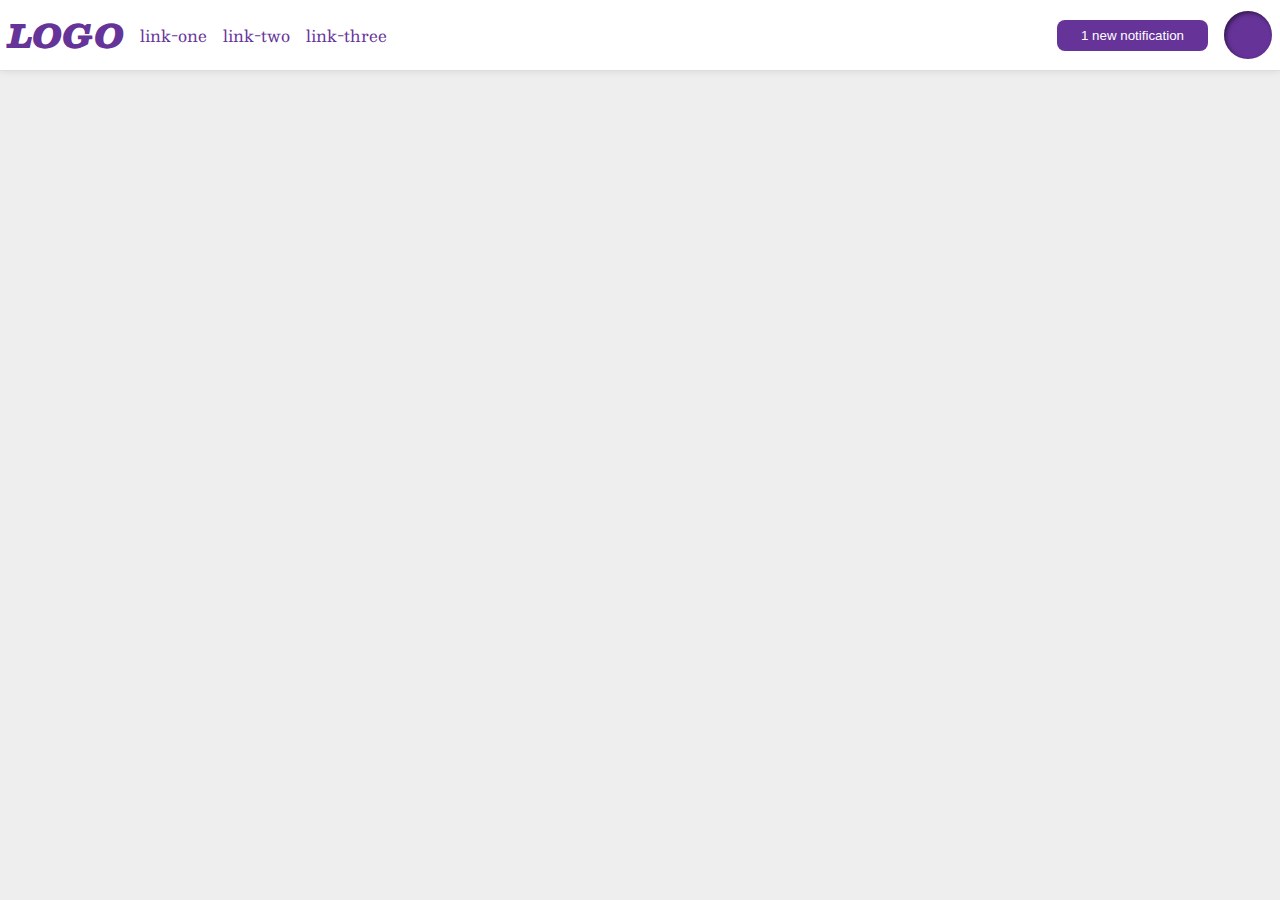
<file: foundations/flex/03-flex-header-2/index.html>
<!DOCTYPE html>
<html lang="en">
  <head>
    <meta charset="UTF-8">
    <meta http-equiv="X-UA-Compatible" content="IE=edge">
    <meta name="viewport" content="width=device-width, initial-scale=1.0">
    <title>Flex Header 2</title>
    <link rel="stylesheet" href="style.css">
  </head>
  <body>
    <div class="header">
      <div class="left">
        <div class="logo">
          LOGO
        </div>
        <ul class="links">
          <li><a href="https://google.com">link-one</a></li>
          <li><a href="https://google.com">link-two</a></li>
          <li><a href="https://google.com">link-three</a></li>
        </ul>
      </div>
      <div class="right">
        <button class="notifications">
          1 new notification
        </button>
        <div class="profile-image"></div>
      </div>
    </div>
  </body>
</html>
</file>
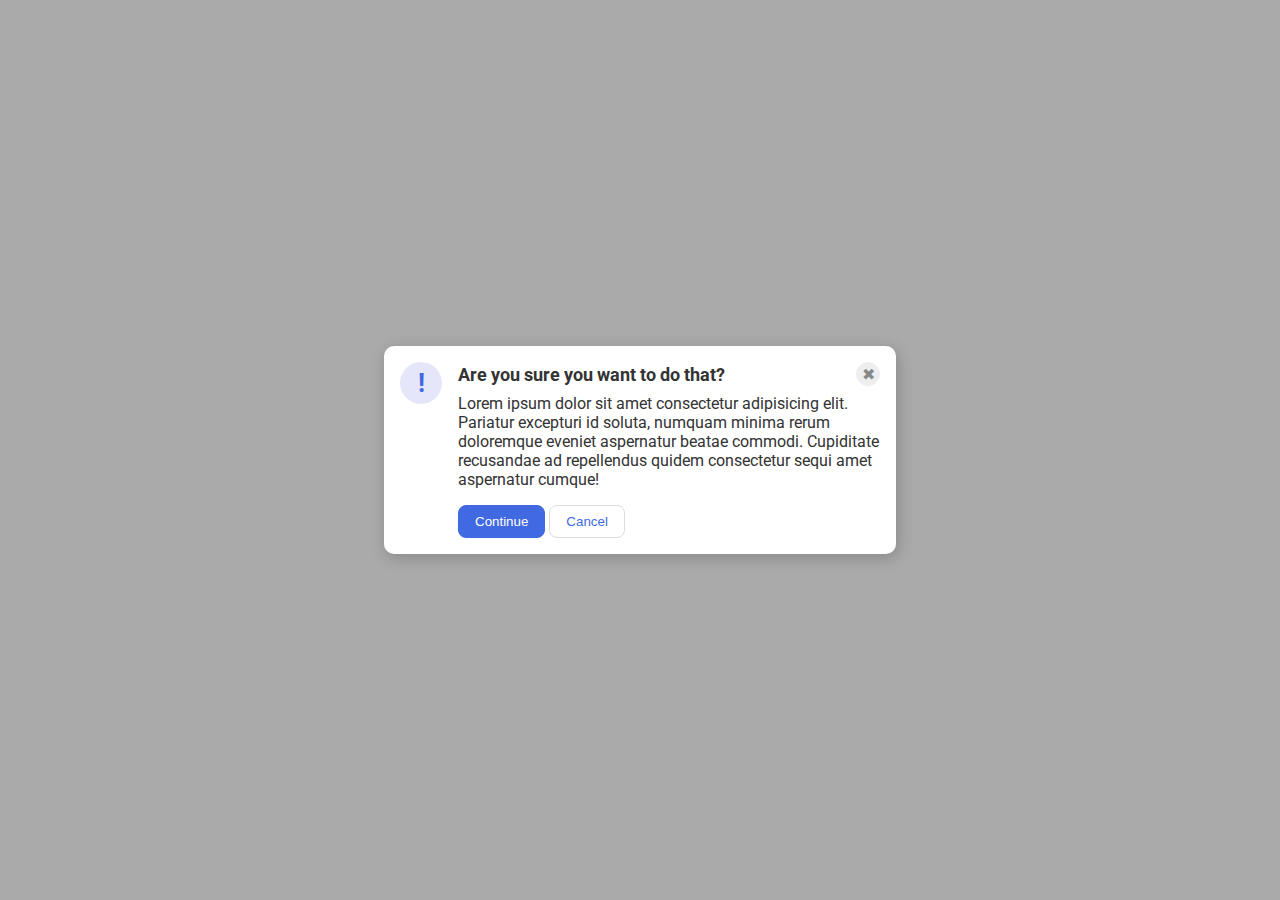
<file: foundations/flex/05-flex-modal/index.html>
<!DOCTYPE html>
<html lang="en">
  <head>
    <meta charset="UTF-8">
    <meta http-equiv="X-UA-Compatible" content="IE=edge">
    <meta name="viewport" content="width=device-width, initial-scale=1.0">
    <link rel="stylesheet" href="style.css">
    <title>Modal</title>
  </head>
  <body>
    <div class="modal">
      <div class="icon">!</div>
      <div class="container">
        <div class="header">Are you sure you want to do that?
          <button class="close-button">✖</button>
        </div>
        <div class="text">Lorem ipsum dolor sit amet consectetur adipisicing elit. Pariatur excepturi id soluta, numquam minima rerum doloremque eveniet aspernatur beatae commodi. Cupiditate recusandae ad repellendus quidem consectetur sequi amet aspernatur cumque!</div>
        <button class="continue">Continue</button>
        <button class="cancel">Cancel</button>
      </div>
    </div>
  </body>
</html>
</file>
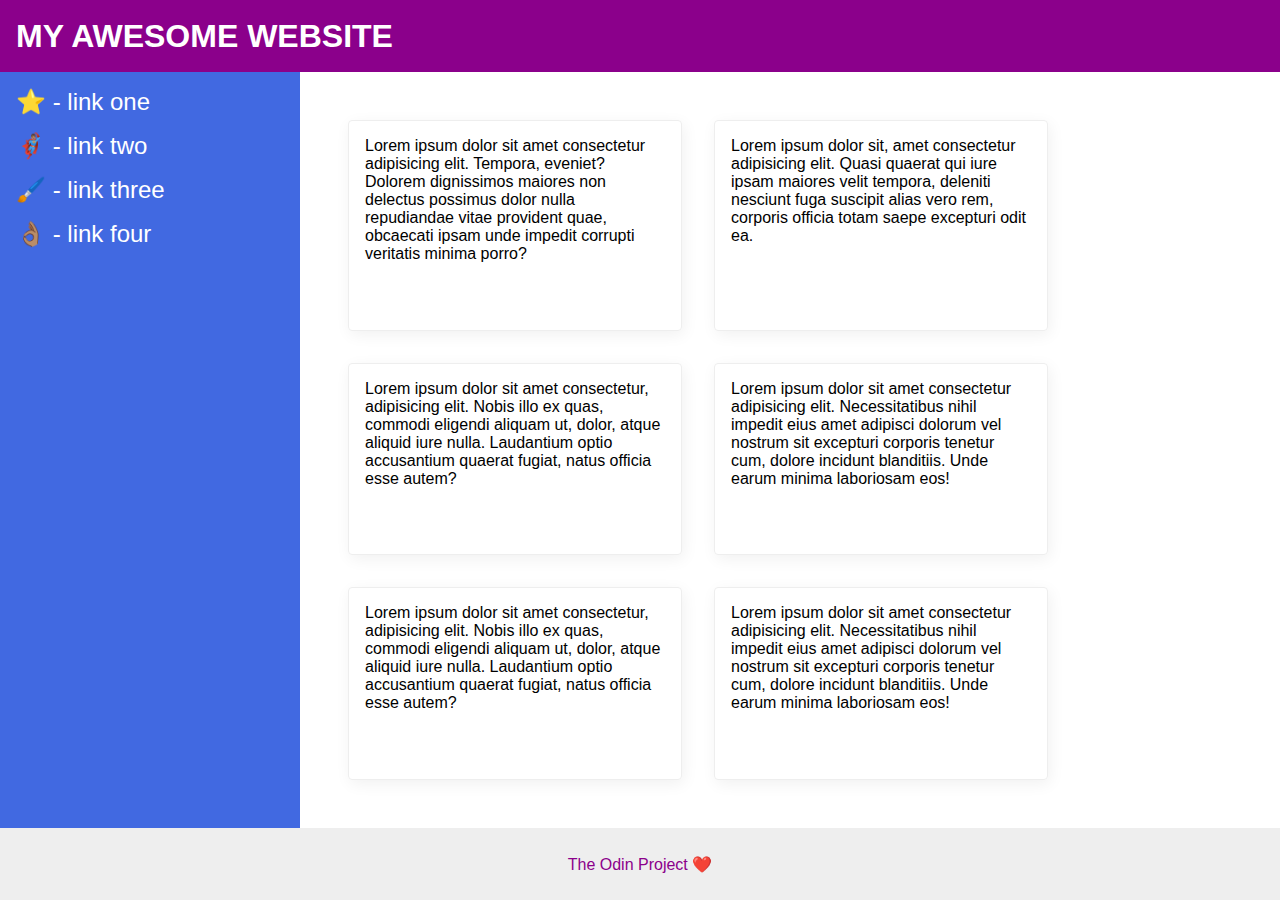
<file: foundations/flex/07-flex-layout-2/index.html>
<!DOCTYPE html>
<html lang="en">
  <head>
    <meta charset="UTF-8">
    <meta http-equiv="X-UA-Compatible" content="IE=edge">
    <meta name="viewport" content="width=device-width, initial-scale=1.0">
    <title>The Holy Grail</title>
    <link rel="stylesheet" href="style.css">
  </head>
  <body>
    <div class="header">
      MY AWESOME WEBSITE
    </div>
    <div class="content">
      <div class="sidebar">
        <ul>
          <li><a href="#">⭐ - link one</a></li>
          <li><a href="#">🦸🏽‍♂️ - link two</a></li>
          <li><a href="#">🖌️ - link three</a></li>
          <li><a href="#">👌🏽 - link four</a></li>
        </ul>
      </div>
      <div class="cards">
        <div class="card">Lorem ipsum dolor sit amet consectetur adipisicing elit. Tempora, eveniet? Dolorem dignissimos maiores non delectus possimus dolor nulla repudiandae vitae provident quae, obcaecati ipsam unde impedit corrupti veritatis minima porro?</div>
        <div class="card">Lorem ipsum dolor sit, amet consectetur adipisicing elit. Quasi quaerat qui iure ipsam maiores velit tempora, deleniti nesciunt fuga suscipit alias vero rem, corporis officia totam saepe excepturi odit ea.</div>
        <div class="card">Lorem ipsum dolor sit amet consectetur, adipisicing elit. Nobis illo ex quas, commodi eligendi aliquam ut, dolor, atque aliquid iure nulla. Laudantium optio accusantium quaerat fugiat, natus officia esse autem?</div>
        <div class="card">Lorem ipsum dolor sit amet consectetur adipisicing elit. Necessitatibus nihil impedit eius amet adipisci dolorum vel nostrum sit excepturi corporis tenetur cum, dolore incidunt blanditiis. Unde earum minima laboriosam eos!</div>
        <div class="card">Lorem ipsum dolor sit amet consectetur, adipisicing elit. Nobis illo ex quas, commodi eligendi aliquam ut, dolor, atque aliquid iure nulla. Laudantium optio accusantium quaerat fugiat, natus officia esse autem?</div>
        <div class="card">Lorem ipsum dolor sit amet consectetur adipisicing elit. Necessitatibus nihil impedit eius amet adipisci dolorum vel nostrum sit excepturi corporis tenetur cum, dolore incidunt blanditiis. Unde earum minima laboriosam eos!</div>
      </div>
    </div>
    <div class="footer">
      The Odin Project ❤️
    </div>
  </body>
</html>
</file>
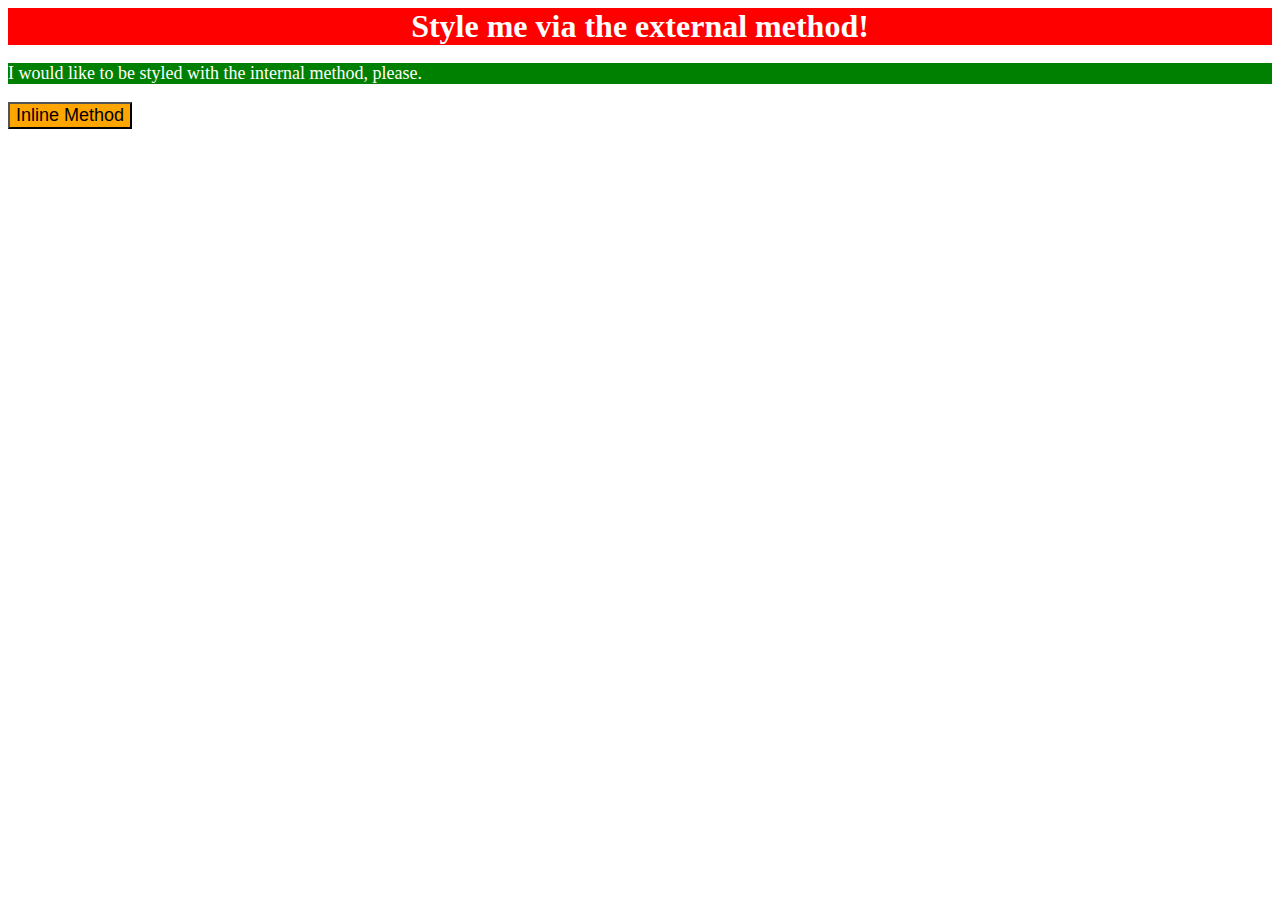
<file: foundations/intro-to-css/01-css-methods/index.html>
<!DOCTYPE html>
<html lang="en">
  <head>
    <meta charset="UTF-8">
    <meta http-equiv="X-UA-Compatible" content="IE=edge">
    <meta name="viewport" content="width=device-width, initial-scale=1.0">
    <title>Methods for Adding CSS</title>
    <style>
      p {
        color: white;
        background-color: green;
        font-size: 18px;
      }
    </style>
    <link rel="stylesheet" href="styles.css">
  </head>
  <body>
    <div>Style me via the external method!</div>
    <p>I would like to be styled with the internal method, please.</p>
    <button style="background-color: orange; font-size: 18px">Inline Method</button>
  </body>
</html>
</file>
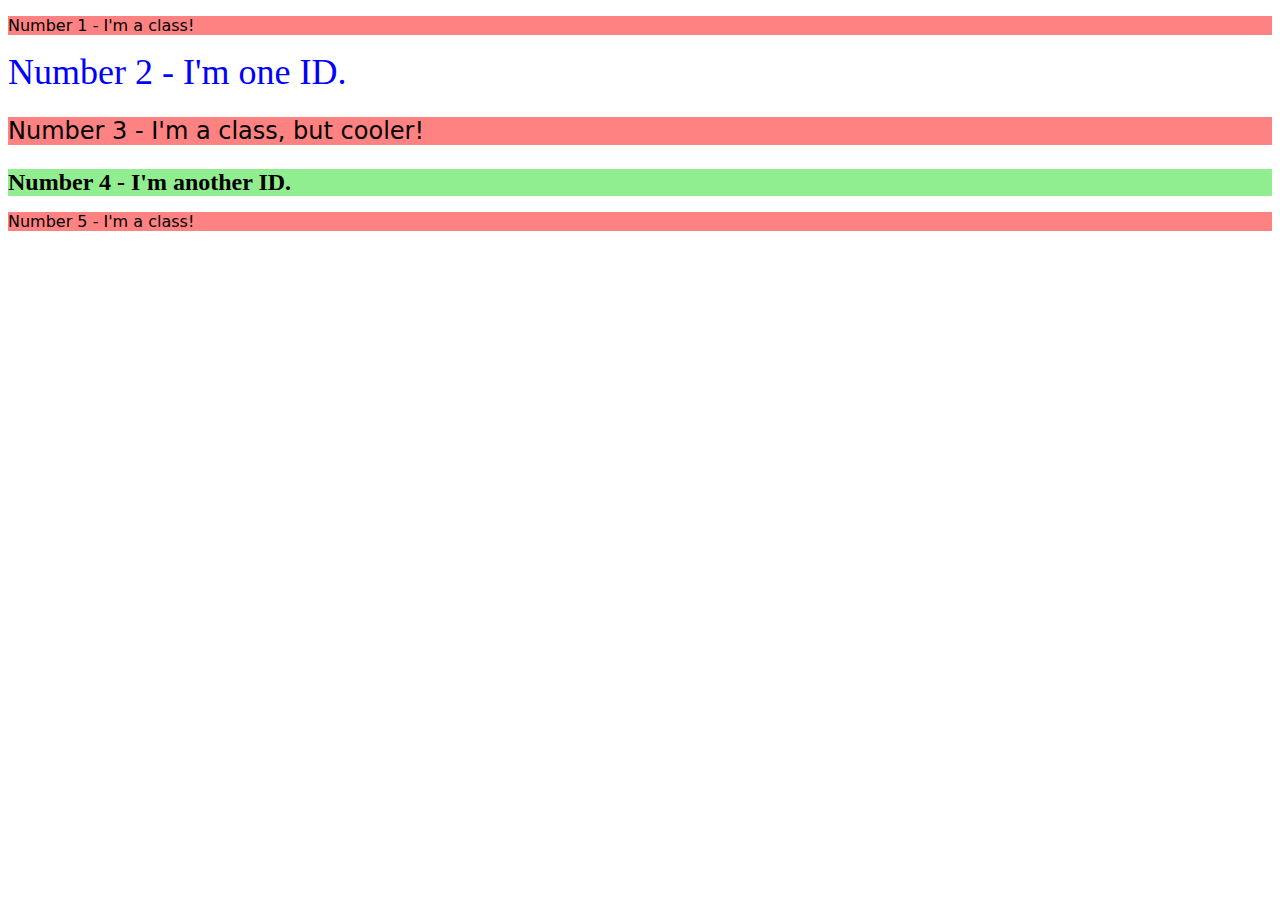
<file: foundations/intro-to-css/02-class-id-selectors/index.html>
<!DOCTYPE html>
<html lang="en">
  <head>
    <meta charset="UTF-8">
    <meta http-equiv="X-UA-Compatible" content="IE=edge">
    <meta name="viewport" content="width=device-width, initial-scale=1.0">
    <title>Class and ID Selectors</title>
    <link rel="stylesheet" href="style.css">
  </head>
  <body>
    <p class="odd">Number 1 - I'm a class!</p>
    <div id="two">Number 2 - I'm one ID.</div>
    <p class="odd cooler">Number 3 - I'm a class, but cooler!</p>
    <div id="four">Number 4 - I'm another ID.</div>
    <p class="odd">Number 5 - I'm a class!</p>
  </body>
</html>
</file>
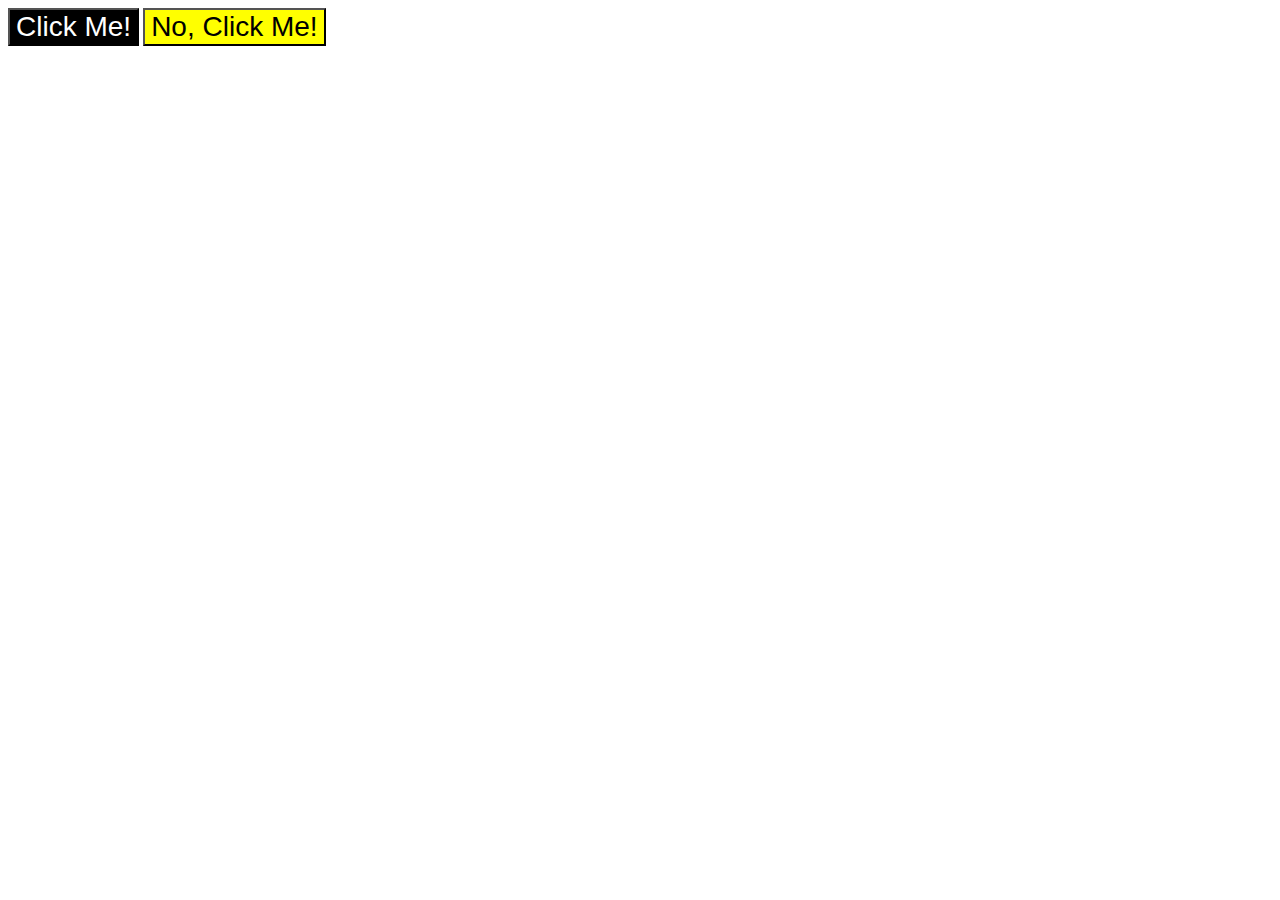
<file: foundations/intro-to-css/03-grouping-selectors/index.html>
<!DOCTYPE html>
<html lang="en">
  <head>
    <meta charset="UTF-8">
    <meta http-equiv="X-UA-Compatible" content="IE=edge">
    <meta name="viewport" content="width=device-width, initial-scale=1.0">
    <title>Grouping Selectors</title>
    <link rel="stylesheet" href="style.css">
  </head>
  <body>
    <button class="one">Click Me!</button>
    <button class="two">No, Click Me!</button>
  </body>
</html>
</file>
<file: foundations/flex/03-flex-header-2/style.css>
/* this is some magical font-importing.  
you'll learn about it later. */
@import url('https://fonts.googleapis.com/css2?family=Besley:ital,wght@0,400;1,900&display=swap');

body {
  margin: 0;
  background: #eee;
  font-family: Besley, serif;
}

.header {
  background: white;
  border-bottom: 1px solid #ddd;
  box-shadow: 0 0 8px rgba(0,0,0,.1);
  display: flex;
  justify-content: space-between;
  align-items: center;
  padding: 8px;
}

.profile-image {
  background: rebeccapurple;
  box-shadow: inset 2px 2px 4px rgba(0,0,0,.5);
  border-radius: 50%;
  width: 48px;
  height: 48px;
}

.logo {
  color: rebeccapurple;
  font-size: 32px;
  font-weight: 900;
  font-style: italic;
}

button {
  border: none;
  border-radius: 8px;
  background: rebeccapurple;
  color: white;
  padding: 8px 24px;
}

a {
  /* this removes the line under our links */
  text-decoration: none;
  color: rebeccapurple;
}

ul {
  list-style-type: none;
  display: flex;
  margin: 0;
  padding: 0;
  
  gap: 16px;
}

.left {
  display: flex;
  align-items: center;
  gap: 16px;
}

.right {
  display: flex;
  align-items: center;
  gap: 16px;
}
</file>
<file: foundations/flex/05-flex-modal/style.css>
@import url('https://fonts.googleapis.com/css2?family=Roboto:wght@400;700&display=swap');

html, body {
  height: 100%;
}

body {
  font-family: Roboto, sans-serif;
  margin: 0;
  background: #aaa;
  color: #333;
  /* I'll give you this one for free lol */
  display: flex;
  align-items: center;
  justify-content: center;
}

.modal {
  background: white;
  width: 480px;
  border-radius: 10px;
  box-shadow: 2px 4px 16px rgba(0,0,0,.2);
  display: flex;
  gap: 16px;
  padding: 16px;
}

.icon {
  color: royalblue;
  font-size: 26px;
  font-weight: 700;
  background: lavender;
  width: 42px;
  height: 42px;
  border-radius: 50%;
  display: flex;
  align-items: center;
  justify-content: center;
  flex-shrink: 0;
}

.close-button {
  background: #eee;
  border-radius: 50%;
  color: #888;
  font-weight: 400;
  font-size: 16px;
  height: 24px;
  width: 24px;
  border: 1px solid #eee;
  padding: 0px;
  flex-shrink: 0;
  margin-left: auto;
}

button {
  cursor: pointer;
  padding: 8px 16px;
  border-radius: 8px;
  
}

button.continue {
  background: royalblue;
  border: 1px solid royalblue;
  color: white;
}

button.cancel {
  background: white;
  border: 1px solid #ddd;
  color: royalblue;
}

.header {
  display: flex;
  align-items: center;
  justify-content: space-between;
  font-size: 18px;
  font-weight: 700;
  margin-bottom: 8px;
}

.text {
  margin-bottom: 16px;
}
</file>
<file: foundations/flex/07-flex-layout-2/style.css>
body {
  font-family: -apple-system, BlinkMacSystemFont, 'Segoe UI', Roboto, Oxygen, Ubuntu, Cantarell, 'Open Sans', 'Helvetica Neue', sans-serif;
  margin: 0;
  min-height: 100vh;
  display: flex;
  flex-direction: column;
  justify-content: space-between;
}

.header {
  height: 72px;
  background: darkmagenta;
  color: white;
  font-size: 32px;
  font-weight: 900;
  display: flex;
  align-items: center;
  padding-left: 16px;
}

.footer {
  height: 72px;
  background: #eee;
  color: darkmagenta;
  display: flex;
  justify-content: center;
  align-items: center;
}

.sidebar {
  width: 300px;
  background: royalblue;
  box-sizing: border-box;
  flex-shrink: 0;
  padding: 16px;
}

.card {
  border: 1px solid #eee;
  box-shadow: 2px 4px 16px rgba(0,0,0,.06);
  border-radius: 4px;
  width: 300px;
  padding: 16px;
}

.content {
  display: flex;
  flex-grow: 1;
}

.cards {
  display: flex;
  flex-wrap: wrap;
  padding: 48px;
  gap: 32px;
}

ul {
  list-style: none;
  margin: 0;
  padding: 0;
}

li {
  margin-bottom: 16px;
}

a {
  text-decoration: none;
  font-size: 24px;
  color: white;
}
</file>
<file: foundations/intro-to-css/01-css-methods/styles.css>
div {
    color: white;
    background-color: red;
    font-size: 32px;
    font-weight: bold;
    text-align: center;
}
</file>
<file: foundations/intro-to-css/02-class-id-selectors/style.css>
/* Add CSS Styling */

.odd {
    background-color: rgb(255, 130, 130);
    font-family: Verdana, "DejaVu Sans", sans-serif;
}

.odd.cooler {
    font-size: 24px;
}

#two {
    color: blue;
    font-size: 36px;
}

#four {
    background-color: lightgreen;
    font-size: 24px;
    font-weight: bold;
}
</file>
<file: foundations/intro-to-css/03-grouping-selectors/style.css>
/* Add CSS Styling */

.one,
.two {
    font-size: 28px;
    font-family: Helvetica, "Times New Roman", sans-serif;
}

.one {
    color: white;
    background-color: black;
}

.two {
    background-color: yellow;
}
</file>
